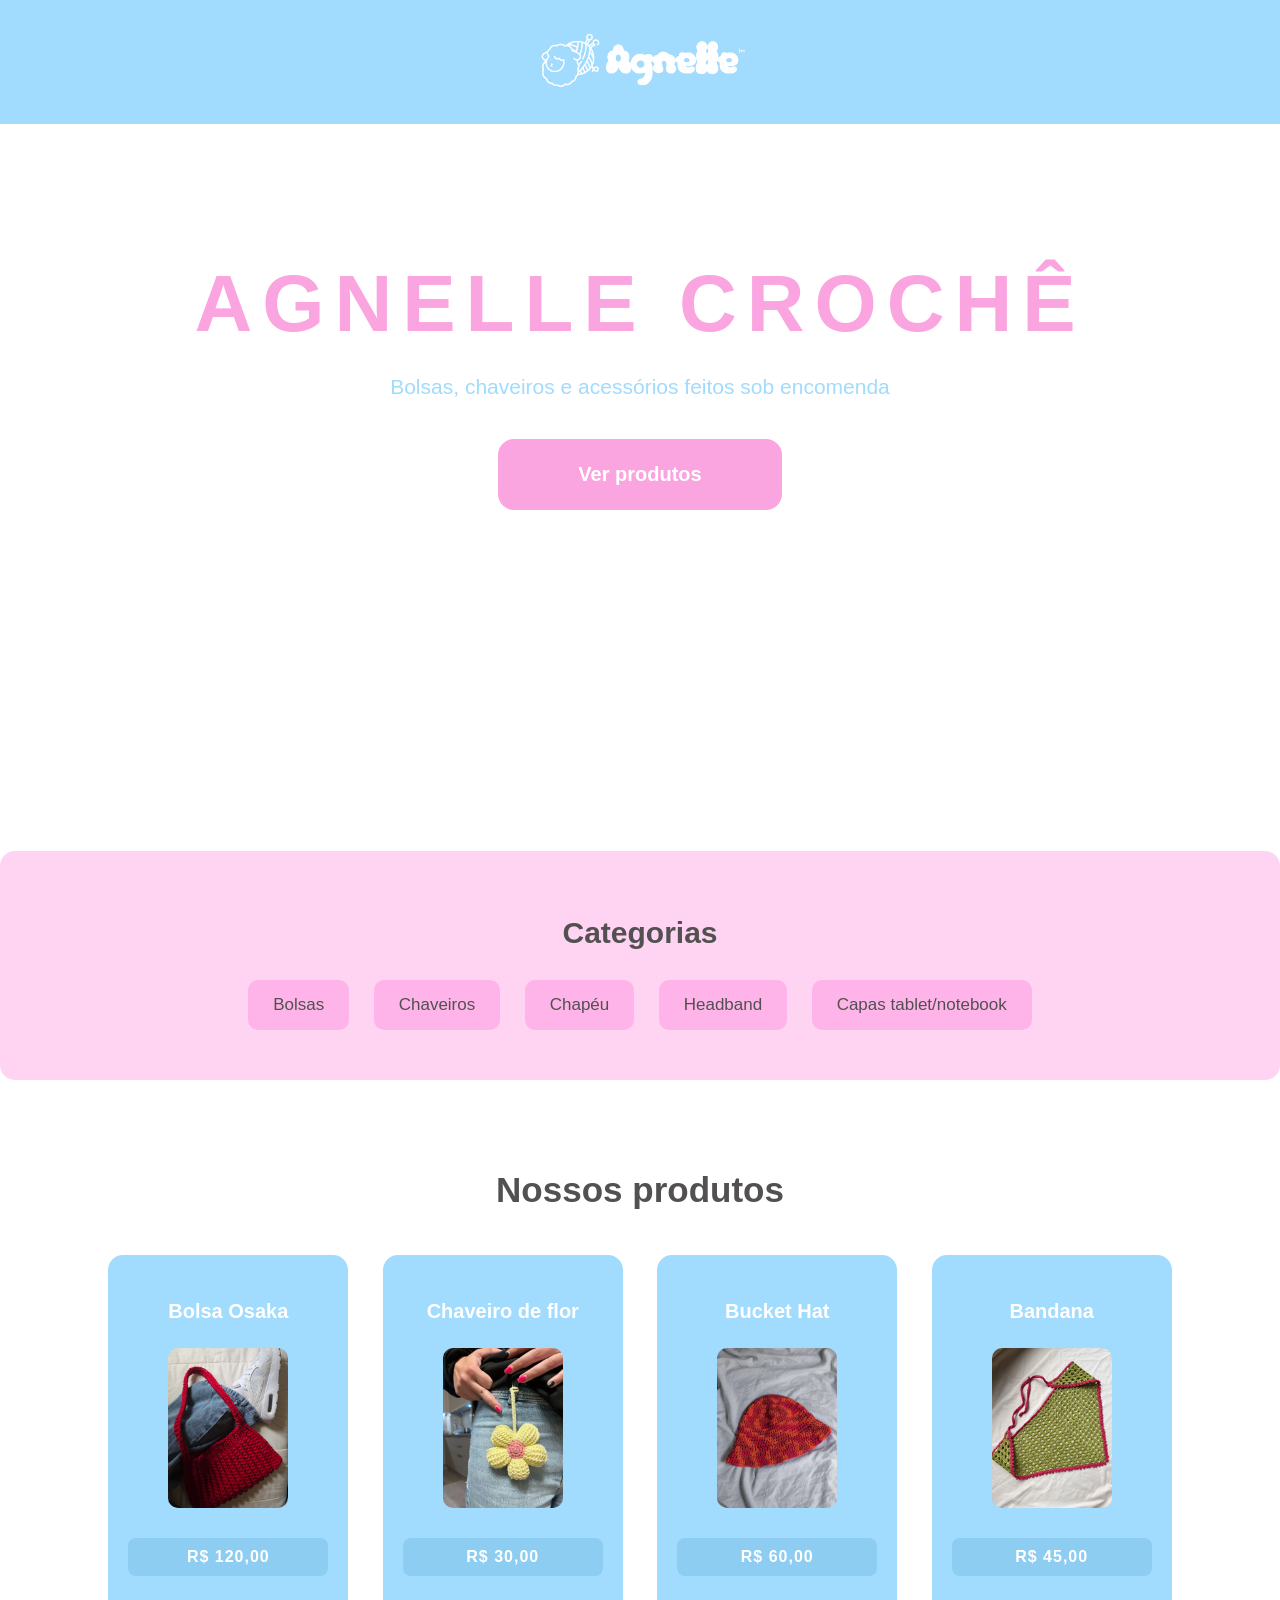
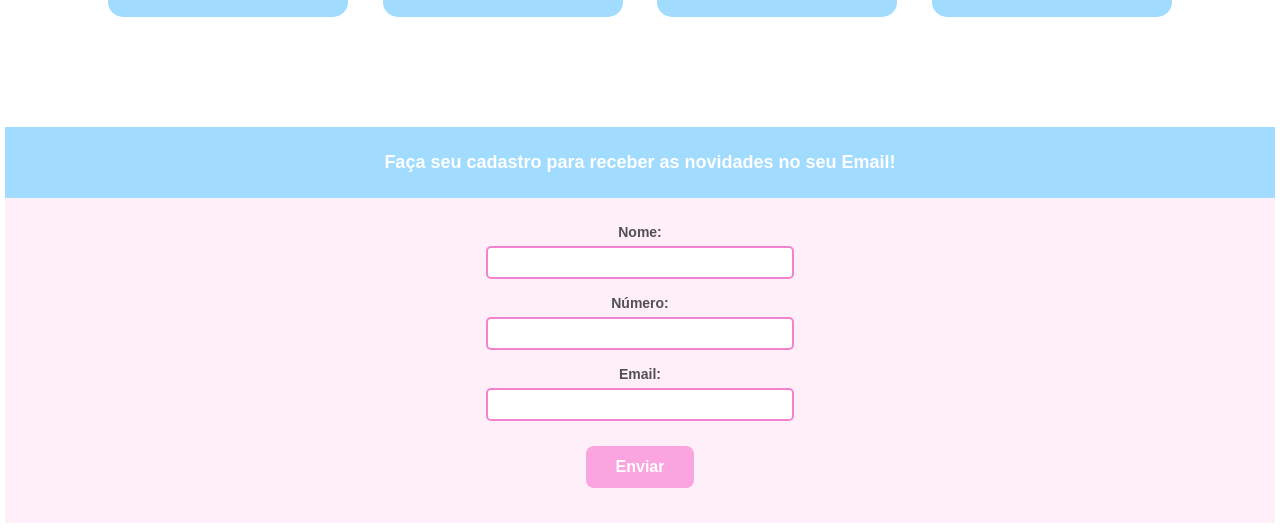
<file: landing-page-raquel/index.html>
<!doctype html>
<html lang="en">
  <head>
    <meta charset="UTF-8" />
    <title>Agnelle</title>
    <link rel="stylesheet" href="style.css" />

  </head>
  <body>
    <!-- BARRA SUPERIOR COM A LOGO  -->
    <div class="header">
      <div class="logo">
        <img src="imagem/logo.webp" alt="Logo Agnelle" class="image" />
      </div>
    </div>
    <!-- TELA INICIAL COM HERO  -->
    <div class="hero">
      <div class="hero-text">
        <h1 >AGNELLE CROCHÊ</h1>
        <p>
          Bolsas, chaveiros e acessórios feitos sob encomenda
        </p>
        <!-- BOTÃO QUE ENVIA PARA A AREA DE PRODUTOS -->
        <button id="botao">
          Ver produtos
        </button>
      </div>
    </div>
    <!-- AREA DE CATEGORIAS -->
    <div class="categorias">
      <h2>Categorias</h2>
    <!-- SPAN PARA PEQUENOS TEXTO EM LINHAS -->
  <span class="categoria">Bolsas</span>
  <span class="categoria">Chaveiros</span>
  <span class="categoria">Chapéu</span>
  <span class="categoria">Headband</span>
  <span class="categoria">Capas tablet/notebook</span>
    </span>
    </div>
<!-- AREA DE PRODUTOS -->
   <section id="produto" class="produtos">
    <h2>Nossos produtos</h2>

    <span class="produto">
        <h3>Bolsa Osaka</h3>
        <img src="imagem/bolsa.webp" class="itens" alt="bolsa">
        <p>R$ 120,00</p>
    </span>

    <span class="produto">
        <h3>Chaveiro de flor</h3>
        <img src="imagem/flor.webp" class="itens" alt="chaveiro">
        <p>R$ 30,00</p>
    </span>

    <span class="produto">
        <h3>Bucket Hat</h3>
        <img src="imagem/bucket.webp" class="itens" alt="chapéu">
        <p>R$ 60,00</p>
    </span>
    <span class="produto">
        <h3>Bandana</h3>
        <img src="imagem/bandana.webp" class="itens" alt="bandana">
        <p>R$ 45,00</p>
    </span>

</section>
    </div>

    <!-- FORMULÁRIO FINAL DA PÁGINA -->
    <div class="form">
      <p>Faça seu cadastro para receber as novidades no seu Email!</p>
      <form id="cadastro">
        <label >Nome:</label> <br>
        <input type="text" id="nome">
        <br>
        <label >Número:</label> <br>
        <input type="tel" id="numero">
        <br>
        <label >Email:</label> <br>
        <input type="email" id="email">
        <br>
        <button type="submit" id="btn-enviar" >Enviar</button>
    </form>
    </div>
        <script src="script.js"></script>
  </body>
</html>
</file>
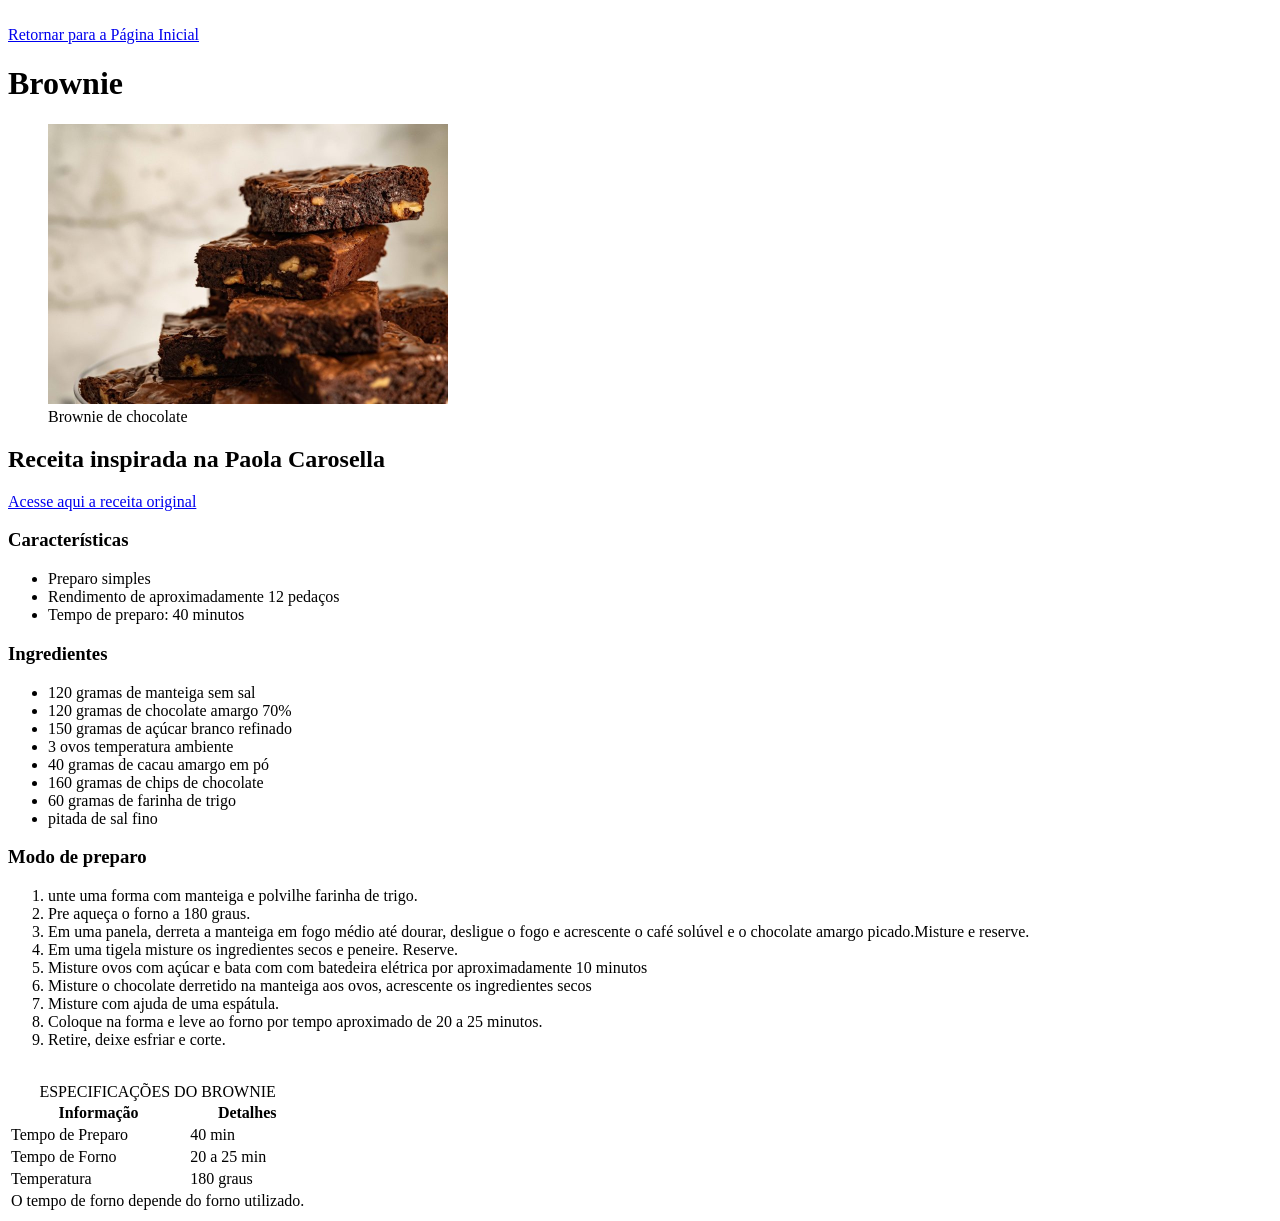
<file: atividade-2.html>
<!doctype html>
<html lang="pt-BR">
  <head>
    <meta charset="UTF-8" />
    <title>Munch | Brownie</title>
  </head>
  <body>
    <br />
    <a href="page.html">Retornar para a Página Inicial</a>
    <h1>Brownie</h1>
    <figure>
      <img
        src="images/brownie.png"
        alt="Brownie de chocolate cortado em pedaços"
        width="400"
      />

      <figcaption>Brownie de chocolate</figcaption>
    </figure>
    <h2>Receita inspirada na Paola Carosella</h2>
    <a href="https://paolacarosella.com.br/receitas/brownie/" target="_blank">
      Acesse aqui a receita original</a
    >
    <h3>Características</h3>

    <ul>
      <li>Preparo simples</li>
      <li>Rendimento de aproximadamente 12 pedaços</li>
      <li>Tempo de preparo: 40 minutos</li>
    </ul>

    <h3>Ingredientes</h3>
    <ul>
      <li>120 gramas de manteiga sem sal</li>
      <li>120 gramas de chocolate amargo 70%</li>
      <li>150 gramas de açúcar branco refinado</li>
      <li>3 ovos temperatura ambiente</li>
      <li>40 gramas de cacau amargo em pó</li>
      <li>160 gramas de chips de chocolate</li>
      <li>60 gramas de farinha de trigo</li>
      <li>pitada de sal fino</li>
    </ul>
    <h3>Modo de preparo</h3>
    <ol>
      <li>unte uma forma com manteiga e polvilhe farinha de trigo.</li>
      <li>Pre aqueça o forno a 180 graus.</li>
      <li>
        Em uma panela, derreta a manteiga em fogo médio até dourar, desligue o
        fogo e acrescente o café solúvel e o chocolate amargo picado.Misture e
        reserve.
      </li>
      <li>Em uma tigela misture os ingredientes secos e peneire. Reserve.</li>
      <li>
        Misture ovos com açúcar e bata com com batedeira elétrica por
        aproximadamente 10 minutos
      </li>
      <li>
        Misture o chocolate derretido na manteiga aos ovos, acrescente os
        ingredientes secos
      </li>
      <li>Misture com ajuda de uma espátula.</li>
      <li>
        Coloque na forma e leve ao forno por tempo aproximado de 20 a 25
        minutos.
      </li>
      <li>Retire, deixe esfriar e corte.</li>
    </ol>
    <br />
    <table>
      <caption>
        ESPECIFICAÇÕES DO BROWNIE
      </caption>
      <thead>
        <tr>
          <th>Informação</th>
          <th>Detalhes</th>
        </tr>
      </thead>
      <tbody>
        <tr>
          <td>Tempo de Preparo</td>
          <td>40 min</td>
        </tr>
        <tr>
          <td>Tempo de Forno</td>
          <td>20 a 25 min</td>
        </tr>
        <tr>
          <td>Temperatura</td>
          <td>180 graus</td>
        </tr>
      </tbody>
      <tr>
        <td colspan="2">O tempo de forno depende do forno utilizado.</td>
      </tr>
    </table>
  </body>
</html>
</file>
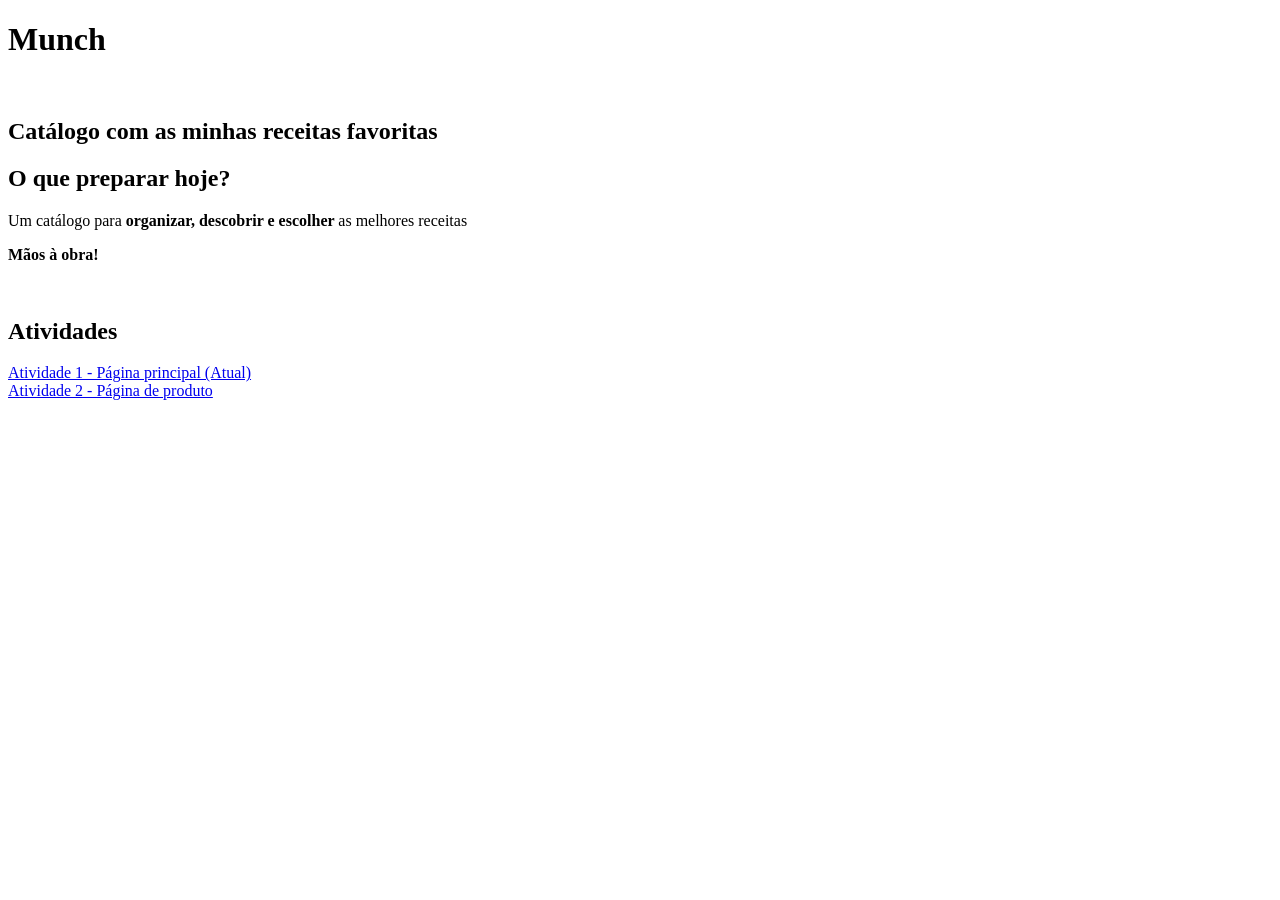
<file: page.html>
<!doctype html>
<html lang="pt-BR">
  <head>
    <meta charset="UTF-8" />
    <title>MUNCH | Catálogo de Receitas</title>
  </head>
  <body>
    <h1>Munch</h1>
    <br />
    <h2>Catálogo com as minhas receitas favoritas</h2>
    <h2>O que preparar hoje?</h2>
    <p>
      Um catálogo para <strong> organizar, descobrir e escolher </strong> as
      melhores receitas
    </p>
    <p><strong>Mãos à obra!</strong></p>
    <br />

    <h2>Atividades</h2>

    <a href="page.html">Atividade 1 - Página principal (Atual) </a>
    <br />
    <a href="atividade-2.html">Atividade 2 - Página de produto</a>
  </body>
</html>
</file>
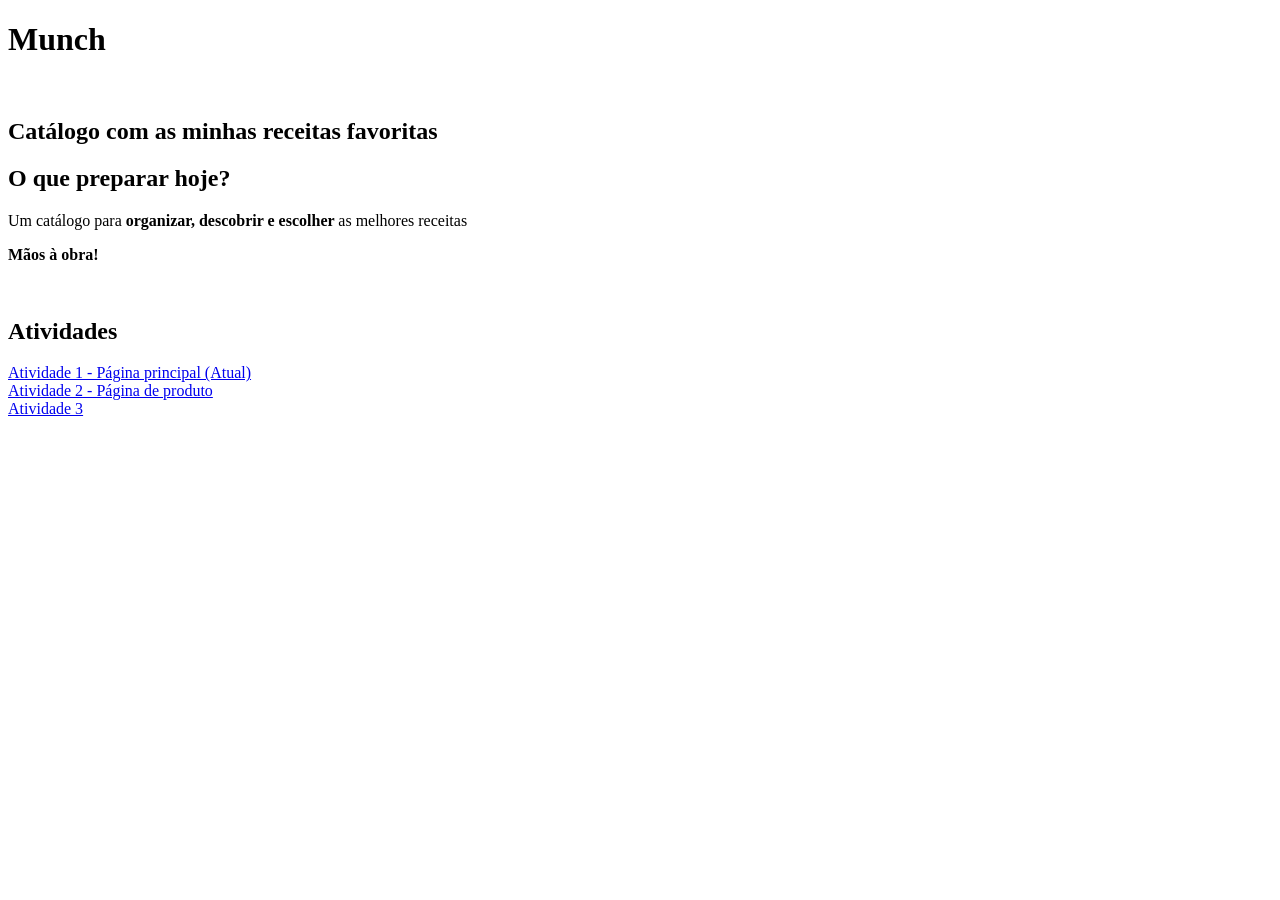
<file: Atividade 1/page.html>
<!doctype html>
<html lang="pt-BR">
  <head>
    <meta charset="UTF-8" />
    <title>MUNCH | Catálogo de Receitas</title>
  </head>
  <body>
    <h1>Munch</h1>
    <br />
    <h2>Catálogo com as minhas receitas favoritas</h2>
    <h2>O que preparar hoje?</h2>
    <p>
      Um catálogo para <strong> organizar, descobrir e escolher </strong> as
      melhores receitas
    </p>
    <p><strong>Mãos à obra!</strong></p>
    <br />

    <h2>Atividades</h2>

    <a href="page.html">Atividade 1 - Página principal (Atual) </a>
    <br />
    <a href="/Atividade2/atividade-2.html">Atividade 2 - Página de produto</a>
    <br />
    <a href="/Atividade 3/atividade-3.html">Atividade 3 </a>
  </body>
</html>
</file>
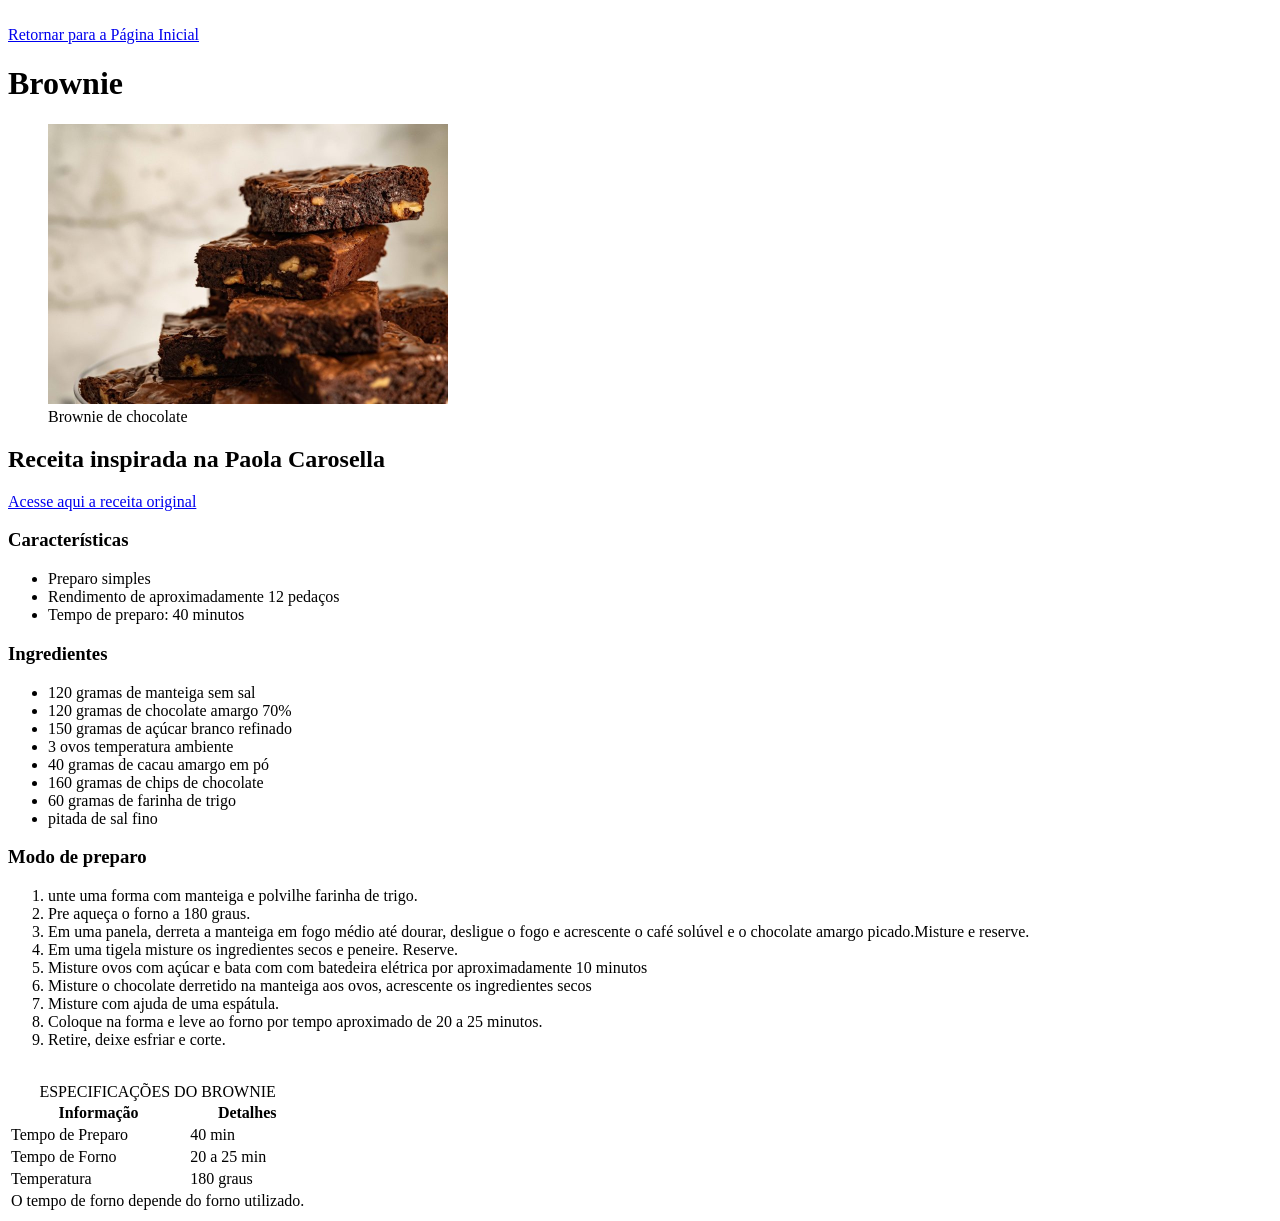
<file: Atividade 2/atividade-2.html>
<!doctype html>
<html lang="pt-BR">
  <head>
    <meta charset="UTF-8" />
    <title>Munch | Brownie</title>
  </head>
  <body>
    <br />
    <a href="/Atividade 1/page.html">Retornar para a Página Inicial</a>
    <h1>Brownie</h1>
    <figure>
      <img
        src="images/brownie.png"
        alt="Brownie de chocolate cortado em pedaços"
        width="400"
      />

      <figcaption>Brownie de chocolate</figcaption>
    </figure>
    <h2>Receita inspirada na Paola Carosella</h2>
    <a href="https://paolacarosella.com.br/receitas/brownie/" target="_blank">
      Acesse aqui a receita original</a
    >
    <h3>Características</h3>

    <ul>
      <li>Preparo simples</li>
      <li>Rendimento de aproximadamente 12 pedaços</li>
      <li>Tempo de preparo: 40 minutos</li>
    </ul>

    <h3>Ingredientes</h3>
    <ul>
      <li>120 gramas de manteiga sem sal</li>
      <li>120 gramas de chocolate amargo 70%</li>
      <li>150 gramas de açúcar branco refinado</li>
      <li>3 ovos temperatura ambiente</li>
      <li>40 gramas de cacau amargo em pó</li>
      <li>160 gramas de chips de chocolate</li>
      <li>60 gramas de farinha de trigo</li>
      <li>pitada de sal fino</li>
    </ul>
    <h3>Modo de preparo</h3>
    <ol>
      <li>unte uma forma com manteiga e polvilhe farinha de trigo.</li>
      <li>Pre aqueça o forno a 180 graus.</li>
      <li>
        Em uma panela, derreta a manteiga em fogo médio até dourar, desligue o
        fogo e acrescente o café solúvel e o chocolate amargo picado.Misture e
        reserve.
      </li>
      <li>Em uma tigela misture os ingredientes secos e peneire. Reserve.</li>
      <li>
        Misture ovos com açúcar e bata com com batedeira elétrica por
        aproximadamente 10 minutos
      </li>
      <li>
        Misture o chocolate derretido na manteiga aos ovos, acrescente os
        ingredientes secos
      </li>
      <li>Misture com ajuda de uma espátula.</li>
      <li>
        Coloque na forma e leve ao forno por tempo aproximado de 20 a 25
        minutos.
      </li>
      <li>Retire, deixe esfriar e corte.</li>
    </ol>
    <br />
    <table>
      <caption>
        ESPECIFICAÇÕES DO BROWNIE
      </caption>
      <thead>
        <tr>
          <th>Informação</th>
          <th>Detalhes</th>
        </tr>
      </thead>
      <tbody>
        <tr>
          <td>Tempo de Preparo</td>
          <td>40 min</td>
        </tr>
        <tr>
          <td>Tempo de Forno</td>
          <td>20 a 25 min</td>
        </tr>
        <tr>
          <td>Temperatura</td>
          <td>180 graus</td>
        </tr>
      </tbody>
      <tr>
        <td colspan="2">O tempo de forno depende do forno utilizado.</td>
      </tr>
    </table>
  </body>
</html>
</file>
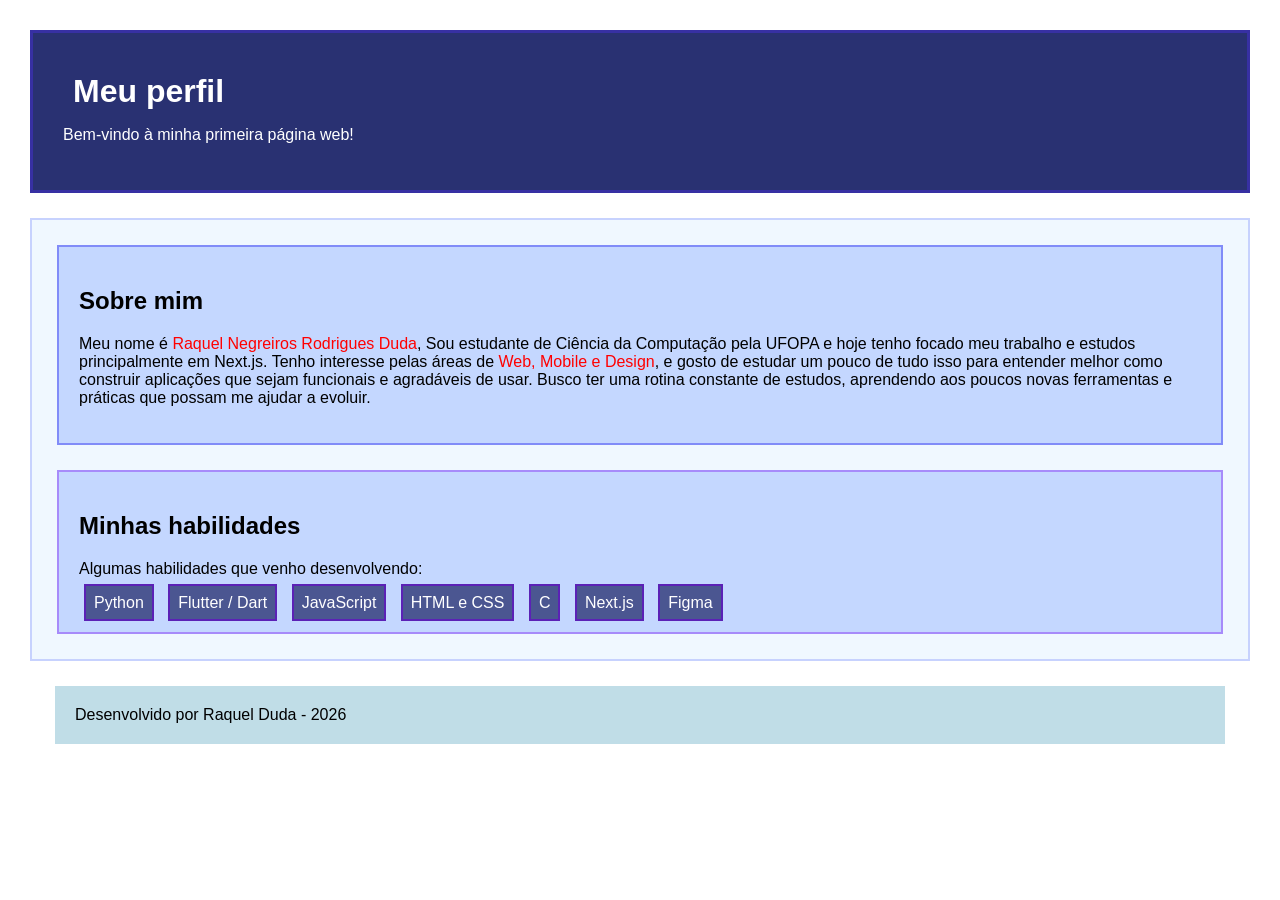
<file: Atividade 3/atividade-3.html>
<!doctype html>
<html lang="en">
  <head>
    <meta charset="UTF-8" />
    <meta name="viewport" content="width=device-width, initial-scale=1.0" />
    <link rel="stylesheet" href="/Atividade 3/style.css" />
    <title>Atividade 3</title>
  </head>
  <body>
    <div class="cabecalho">
      <h1>Meu perfil</h1>
      <p>Bem-vindo à minha primeira página web!</p>
    </div>
    <div class="conteudo">
      <div class="sobre">
        <h2>Sobre mim</h2>
        <p>
          Meu nome é
          <span class="destaque">Raquel Negreiros Rodrigues Duda</span>, Sou
          estudante de Ciência da Computação pela UFOPA e hoje tenho focado meu
          trabalho e estudos principalmente em Next.js. Tenho interesse pelas
          áreas de <span class="destaque"> Web, Mobile e Design</span>, e gosto
          de estudar um pouco de tudo isso para entender melhor como construir
          aplicações que sejam funcionais e agradáveis de usar. Busco ter uma
          rotina constante de estudos, aprendendo aos poucos novas ferramentas e
          práticas que possam me ajudar a evoluir.
        </p>
      </div>
      <div class="habilidades">
        <h2>Minhas habilidades</h2>
        <p>Algumas habilidades que venho desenvolvendo:</p>
        <span>Python</span>
        <span>Flutter / Dart</span>
        <span>JavaScript</span>
        <span>HTML e CSS</span>
        <span>C</span>
        <span>Next.js</span>
        <span>Figma</span>
      </div>
    </div>
    <div class="rodape">Desenvolvido por Raquel Duda - 2026</div>
  </body>
</html>
</file>
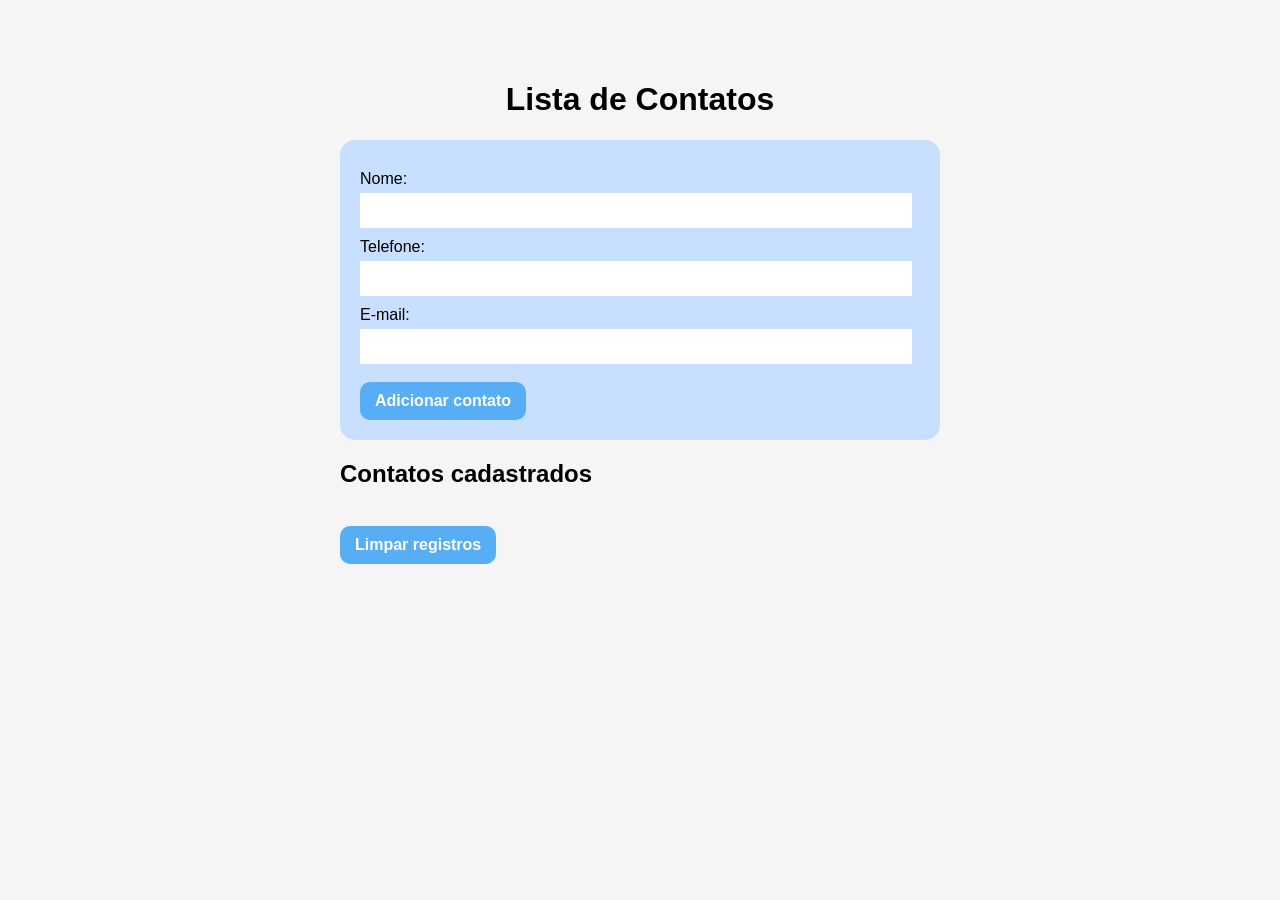
<file: Atividade 4/atividade-4.html>
<!doctype html>
<html lang="pt-BR">
  <head>
    <meta charset="UTF-8" />
    <meta name="viewport" content="width=device-width, initial-scale=1.0" />
    <title>Lista de Contatos</title>
    <link rel="stylesheet" href="style.css" />
  </head>
  <body>
    <h1>Lista de Contatos</h1>

    <form id="form-contato">
      <label for="nome">Nome:</label>
      <input type="text" id="nome" required />

      <label for="telefone">Telefone:</label>
      <input type="tel" id="telefone" required />

      <label for="email">E-mail:</label>
      <input type="email" id="email" required />

      <button type="submit">Adicionar contato</button>
    </form>

    <h2>Contatos cadastrados</h2>

    <div id="lista-contatos"></div>

    <button id="limpar">Limpar registros</button>

    <script src="script.js"></script>
  </body>
</html>
</file>
<file: landing-page-raquel/style.css>
body {
    margin: 0;
    padding: 0;
    font-family: Arial, sans-serif;
}

.logo .image {
    width: 250px;
    height: auto;
}

.header {
    text-align: center;
    background-color: #a1dbfd;

}

.hero {
    text-align: center;
    min-height: 63vh;
    padding: 80px;

}

.hero h1 {
    font-size: 80px;
    margin-bottom: 20px;
    color: #faa4e0;
    font-family: 'Franklin Gothic Medium', 'Arial Narrow', Arial, sans-serif;
    letter-spacing: 10px;
}

.hero p {
    font-size: 21px;
    color: #a1dbfd;
    margin-top: 25px;
    margin-bottom: 40px;

}

#botao {
    background-color: #faa4e0;
    color: white;
    padding: 24px 80px;
    border: none;
    font-size: 20px;
    font-weight: bold;
    cursor: pointer;
    border-radius: 16px;
}

.categorias {
    background-color: #ffd3f2;
    padding: 40px;
    text-align: center;
    color: #525050;
    border-radius: 15px;
}

.categorias h2 {
    font-size: 30px;
    margin-bottom: 20px;
}

/* INLINE-BLOCK PARA A CATEGORIA SE MANTER NA MESMA LINHA */
.categoria {
    display: inline-block;
    margin: 10px;
    padding: 15px 25px;
    background-color: #ffb4e9;
    font-size: 17px;
    border-radius: 10px;
    color: #525050;

}

.categoria:hover {
    background-color: #faa4e0;
}

.produtos {
    padding: 20px;
    text-align: center;
    color: #525050;
    margin: 40px;
}

.produtos h2 {
    padding: 20px;
    text-align: center;
    font-size: 35px;
    color: #525050;
    margin: 10px;
}

/* TAMBEM COM INLINE BLOCK PARA MANTER NA MESMA LINHA */
.produto {
    display: inline-block;
    width: 200px;
    margin: 15px;
    padding: 25px 20px;
    background-color: #a1dbfd;
    text-align: center;
    border-radius: 15px;
    color: white;
}

.produto h3 {
    font-size: 20px;
    margin-bottom: 15px;
}

.produto p {
    color: white;
    font-weight: 400;
    font-size: 16px;
    background-color: #71bbe06b;
    padding: 10px;
    font-weight: bold;
    border-radius: 8px;
    letter-spacing: 1px;
}

.itens {
    width: 120px;
    border-radius: 10px;
    margin: 10px;
}

.form {
    padding: 5px;
    text-align: center;
    margin-top: 70px;
}

.form p {
    color: white;
    font-weight: bold;
    background-color: #a1dbfd;
    padding: 25px;
    font-size: 18px;
    margin: 0;

}

#cadastro {
    background-color: #ffeff8;
    padding: 25px;
}

#cadastro label {
    font-weight: bold;
    font-size: 14px;
    color: #525050;
}

#cadastro input {
    width: 290px;
    padding: 7px;
    margin-top: 5px;
    margin-bottom: 15px;
    border: 2px solid #f382d1;
    border-radius: 5px;
}

#cadastro button {
    margin: 10px;
    padding: 12px 30px;
    font-size: 16px;
    font-weight: bold;
    background-color: #faa4e0;
    color: white;
    border: none;
    border-radius: 8px;
    cursor: pointer;
}
</file>
<file: Atividade 3/style.css>
body {
    margin: 0;
    border: 0;
    padding: 30px;
}

.cabecalho {
    margin: 0;
    border: 3px solid #3730a3;
    padding: 30px;
    background-color: #293172;
    color: white;
    font-family: Arial, Helvetica, sans-serif;
}

.cabecalho h1 {
    border: 0;
    padding: 0;
    margin: 10px;
}

.cabecalho p {
    border: 0;
    padding: 0;
}

.conteudo {
    margin-top: 25px;
    border: 2px solid #c7d2fe;
    padding: 25px;
    background-color: aliceblue;
}

.sobre {
    margin: 0;
    border: 2px solid #818cf8;
    padding: 20px;
    background-color: #c4d7ff;
}

.sobre h2,
.sobre p {
    border: 0;
    padding: 0;
    font-family: Arial, Helvetica, sans-serif;
}

.destaque {
    color: red;
    margin: 0;
    border: 0;
    padding: 0;
}

.habilidades {
    margin-top: 25px;
    border: 2px solid #a78bfa;
    padding: 20px;
    background-color: #c4d7ff;
    font-family: Arial, Helvetica, sans-serif;
}

.habilidades span {
    margin: 5px;
    border: 2px solid #5b21b6;
    padding: 8px;
    background-color: #293272c7;
    color: white;
}

.rodape {
    margin: 25px;
    border: 0;
    padding: 20px;
    font-family: Arial, Helvetica, sans-serif;
    background-color: rgba(61, 151, 179, 0.322);
}
</file>
<file: Atividade 4/style.css>
body {
    font-family: Arial, sans-serif;
    max-width: 600px;
    margin: 40px auto;
    padding: 20px;
    background-color: #f5f5f5;
}

h1 {
    text-align: center;
}

form {
    background-color: rgb(201, 223, 255);
    padding: 20px;
    border-radius: 15px;
}

label {
    display: block;
    margin-top: 10px;
}

input {
    width: 95%;
    padding: 10px;
    margin-top: 5px;
    border-style: none;
}

button {
    margin-top: 18px;
    padding: 10px 15px;
    cursor: pointer;
    border-style: none;
    background-color: rgb(87, 174, 245);
    color: white;
    border-radius: 10px;
    font-weight: 600;
    font-size: 16px;
}

.contato {
    background-color: rgb(201, 223, 255);
    padding: 15px;
    margin-top: 10px;
    border-radius: 8px;
}
</file>
